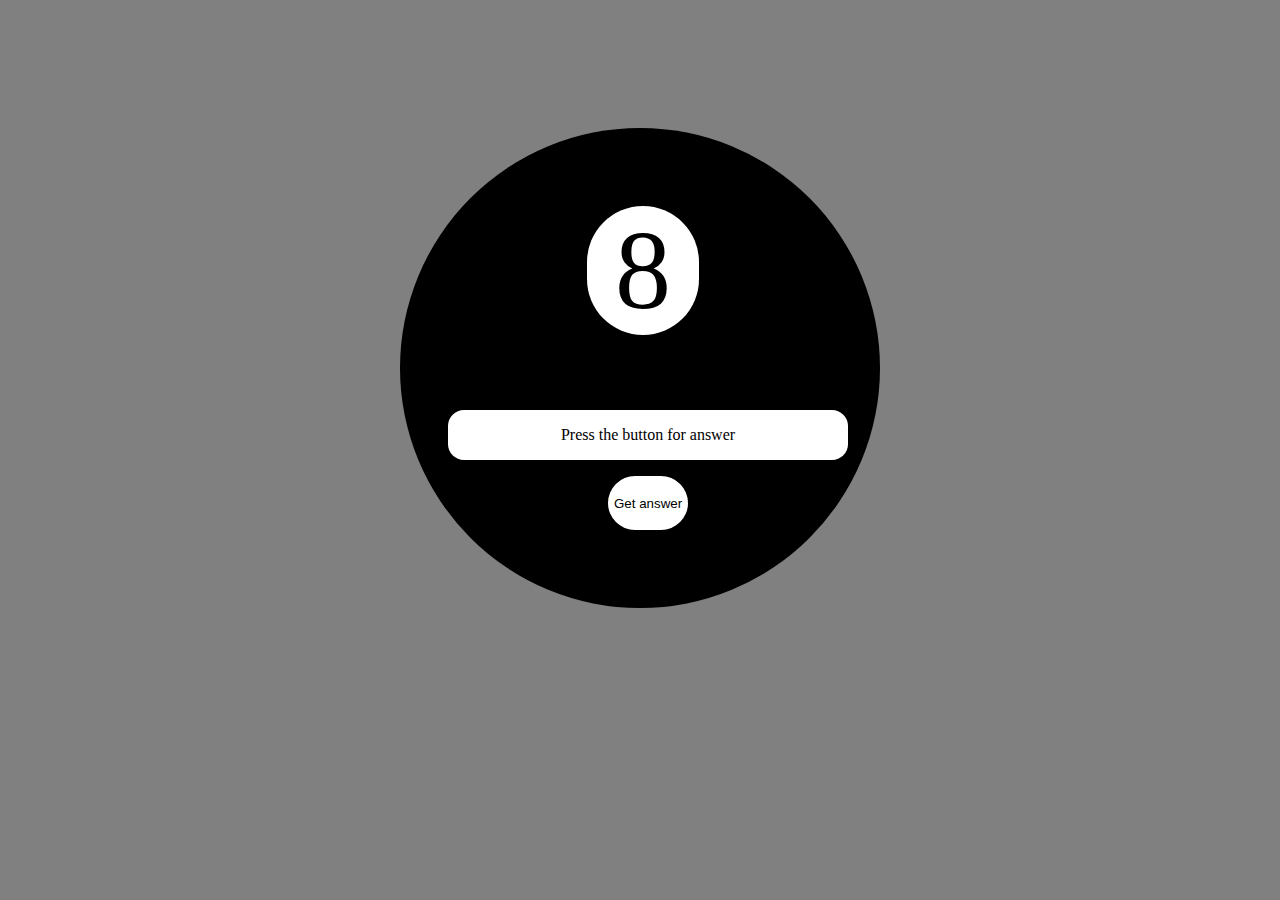
<file: magic8ball/index.html>
<!DOCTYPE html>
<html>
<head>
    <meta charset='utf-8'>
    <meta http-equiv='X-UA-Compatible' content='IE=edge'>
    <title>Page Title</title>
    <meta name='viewport' content='width=device-width, initial-scale=1'>
    <link rel='stylesheet' type='text/css' media='screen' href='style.css'>
    <script src='script.js'></script>
</head>
<body>
    <div id="ballBody">
        <div id="ballLogo">8</div>
        <div id="tellings">
                <p id="txt">Press the button for answer</p>
                <button id="btn" onclick="futureTellings()"> Get answer</button>
        </div>
    </div>
</body>
</html>
</file>
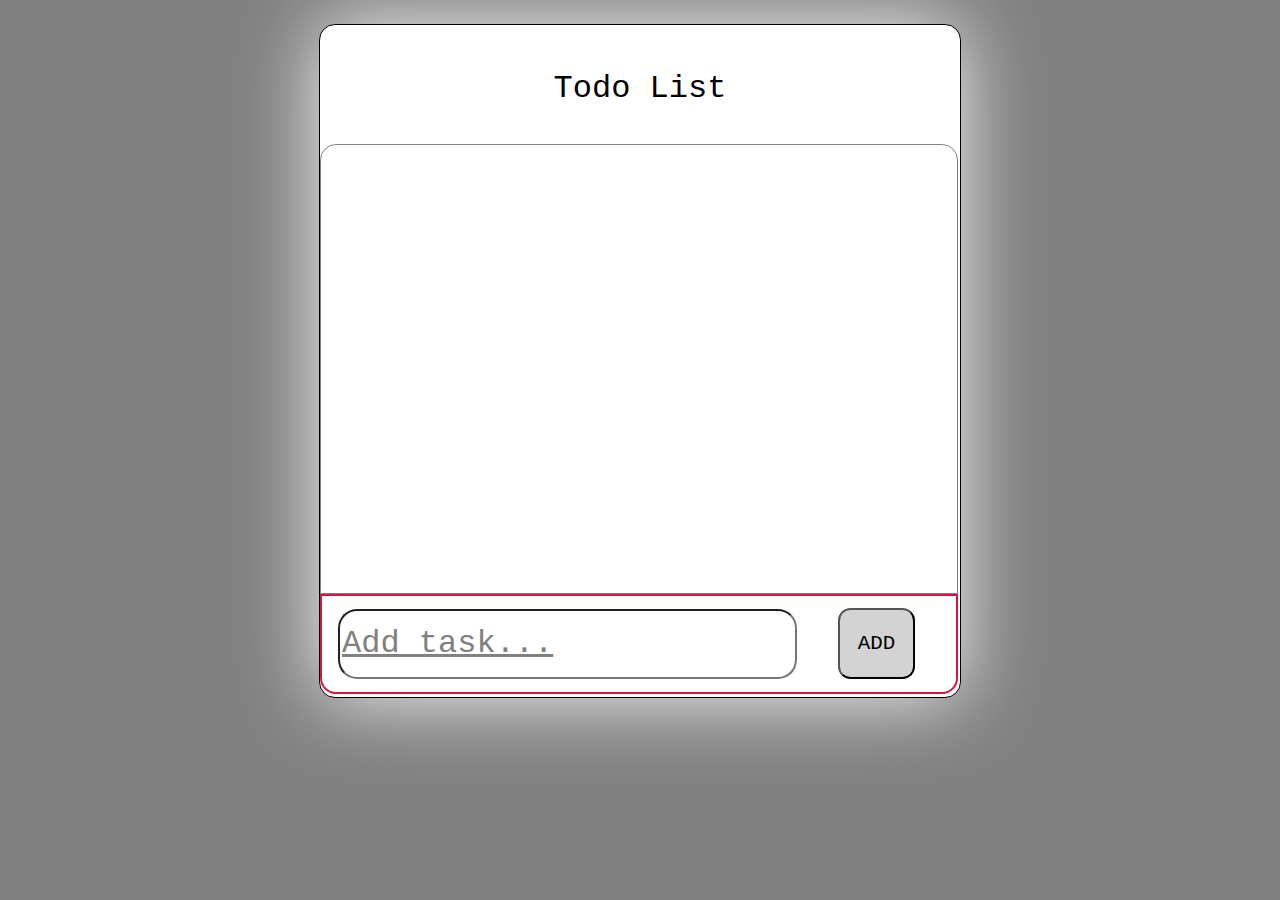
<file: todo_list/index.html>
<!DOCTYPE html>
<html>
<head>
    <meta charset='utf-8'>
    <meta http-equiv='X-UA-Compatible' content='IE=edge'>
    <title>Page Title</title>
    <meta name='viewport' content='width=device-width, initial-scale=1'>
    <link rel='stylesheet' type='text/css' media='screen' href='style.css'>
</head>
<body>
    <div class="conteiner">
        <p id="logo">Todo List</p>
        <div id="task-conteiner"></div>
        <div class="add-task">
            <input type="text" placeholder="Add task...">
            <button class="add" onclick="addTask()">ADD</button>
        </div>
    </div>

    <script src="js.js"></script>
</body>
</html>
</file>
<file: magic8ball/style.css>
body{
    background-color: gray;

    display: flex;
    justify-content: center;
    margin-top: 8em;
}

#ballBody{
    background-color: black;

    width: 30em;
    height: 30em;

    border-radius: 20em;

    display: flex;
    flex-direction: column;
    justify-content: center;
    align-content: center;
}

#ballLogo{          
    background-color: white;
    text-align: center;
    width: 1em;
    font-size: 7em;

    margin: 0em 0em 0.1em 1.67em;

    border-radius: 10em;

    user-select: none
}

#tellings{
    width: 25em;

    margin-top: 3em;
    margin-left: 3em;
    border-radius: 10em;
}


p{
    background-color: white;
    text-align: center;

    padding: 1em 0em 1em 0em;

    border-radius: 1em;
}

button {
    margin-left: 12em;

    background-color: white;
    border: none;
    border-radius: 10em;

    height: 4em;
}

#btn:hover{
    background-color: gray;
    cursor: pointer;
}
</file>
<file: todo_list/style.css>
*{
    font-family:'Courier New', Courier, monospace ;
}

body{
    background-color: gray;

    display: flex;
    align-content: center;
    justify-content: center;
}
.conteiner{
    background-color: white;

    margin-top: 1em;
    height: 42em;
    width: 40em;

    box-shadow: 0em 0em 5em whitesmoke;

    border: solid 1px;
    border-radius: 1em;
}

#logo{
    text-align: center;
    padding-top: 0.4em;
    font-size: 2em;
    font-family:'Courier New', Courier, monospace ;
}

#task-conteiner{
    border: solid 1px gray;
    border-radius: 1em 1em 0em 0em;


    margin: 2.3em 0.1em 0em 0em; /* Top Right Bottom Left */
    height: 28em;

    display: flex;
    justify-content: left;
    align-content: center;
    flex-direction: column;
}

.task{
    border: solid 1px;
    border-radius: 0.4em;

    margin-top: 0.5em;
    height: auto;

    text-align: center;

    font-size: 1.5em;

    word-wrap: break-word;

    cursor: pointer;
    font-family:'Courier New', Courier, monospace ;
}

.task:hover{
    text-decoration: line-through;
}

.add-task{
    border: solid 2px crimson;
    border-radius: 0em 0em 1em 1em;

    height: 6em;
    margin-right: 0.1em;
    padding-left: 1em;

    display: flex;
    justify-content: left;
    align-items: center;
}

.add-task>input{
    width: 35em;
    height: 2em;

    text-size-adjust: 2em;

    border-radius: 0.6em;

    font-size: 2em;

    /* Тря направя текста по-голям*/
}

input::placeholder{
    color: gray;
    text-align: left;

    font-family:'Courier New', Courier, monospace ;
    text-decoration: underline 3px;

    user-select: none
}

.add{
    height: 3.4em;
    width: 8em;

    margin:0em 2em 0em 2em;

    border-radius: 0.6em;

    background-color: lightgray;

    font-size: 1.3em;

    font-family:'Courier New', Courier, monospace ;
}

.add:hover{
    background-color: gray;
}
</file>
